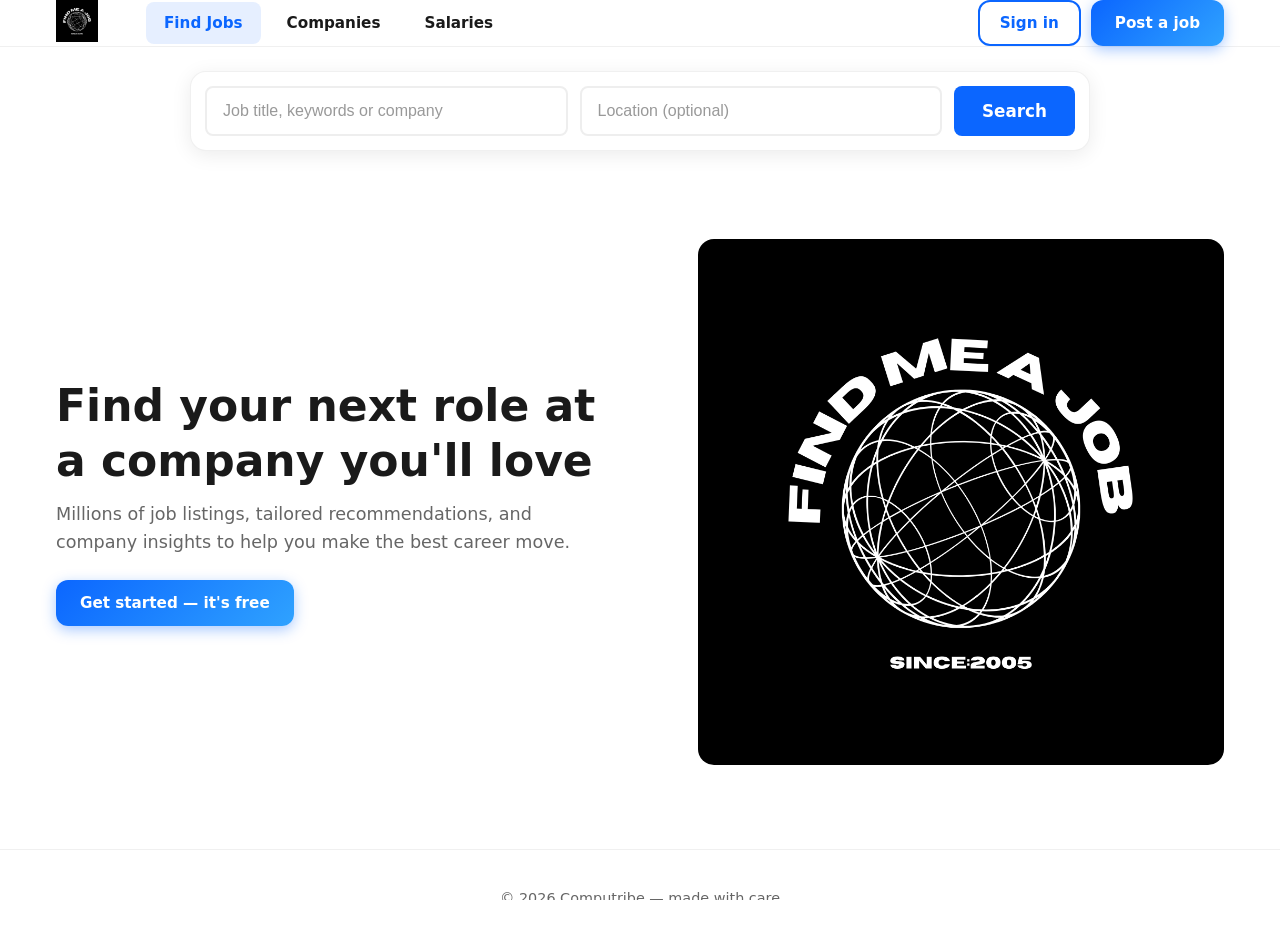
<file: index.html>
<!doctype html>
<html lang="en">
<head>
  <meta charset="utf-8" />
  <meta name="viewport" content="width=device-width,initial-scale=1" />
  <title>Computribe — Job Search</title>
  <link rel="shortcut icon" href="images/Find me a job logo.png" type="image/x-icon">
  <link rel="stylesheet" href="index.css">
</head>
<body>
  <header>
    <nav class="container">
      <div class="nav-left">
        <a href="index.html" aria-label="Computribe">
          <img src="images/Find me a job logo.png" alt="Computribe" class="logo">
        </a>
        
        <!-- Desktop Nav Links -->
        <div class="nav-links">
          <a href="#" class="active">Find Jobs</a>
          <a href="#">Companies</a>
          <a href="#">Salaries</a>
        </div>
      </div>

      <!-- Mobile Menu Toggle -->
      <button class="menu-toggle" id="menuToggle" aria-label="Toggle menu">
        <span></span>
        <span></span>
        <span></span>
      </button>

      <!-- Desktop Actions -->
      <div class="nav-actions">
        <a href="login.html" class="btn-ghost">Sign in</a>
        <button class="btn-primary">Post a job</button>
      </div>
    </nav>
  </header>

  <!-- Mobile Menu Panel -->
  <div class="mobile-menu" id="mobileMenu">
    <a href="#" class="active">Find Jobs</a>
    <a href="#">Companies</a>
    <a href="#">Salaries</a>
    
    <div class="mobile-menu-actions">
      <a href="login.html" class="btn-ghost" style="width:100%;text-align:center;">Sign in</a>
      <button class="btn-primary" style="width:100%;">Post a job</button>
    </div>
  </div>

  <main class="container">
    <section class="search-bar" role="search" aria-label="Job search">
      <input type="search" placeholder="Job title, keywords or company" aria-label="Search jobs">
      <input type="text" placeholder="Location (optional)" aria-label="Location">
      <button type="submit" aria-label="Search">Search</button>
    </section>

    <section class="hero">
      <div class="content">
        <h1>Find your next role at a company you'll love</h1>
        <p>Millions of job listings, tailored recommendations, and company insights to help you make the best career move.</p>
        <div class="cta">
          <a href="login.html"><button class="btn-primary">Get started — it's free</button></a>
        </div>
      </div>

      <div class="media">
        <img src="images/Find me a job logo.png" alt="Job search illustration" class="hero-illustration">
      </div>
    </section>
  </main>

  <footer>
    <div class="container">
      <p>&copy; <span id="year"></span> Computribe — made with care</p>
    </div>
  </footer>

  <!-- Link to External JavaScript -->
  <script src="index.js"></script>
</body>
</html>
</file>
<file: index.css>
/* ===== COMPLETE IMPROVED CSS ===== */
*{
  box-sizing:border-box;
  margin:0;
  padding:0;
}

:root{
  --brand: #0b66ff;
  --brand-dark: #0056d2;
  --accent: #2fa2ff;
  --muted: rgba(0,0,0,0.06);
  --bg: #ffffff;
  --surface: #fbfdff;
  --text: #1a1a1a;
  --text-muted: #666;
  --shadow: 0 4px 20px rgba(0,0,0,0.08);
  --shadow-hover: 0 8px 30px rgba(11, 102, 255, 0.25);
  --radius: 12px;
  --radius-sm: 8px;
}

html,body{
  height:100%;
  font-family: 'Segoe UI', Inter, system-ui, -apple-system, Roboto, sans-serif;
  background:var(--bg);
  color:var(--text);
  overflow-x:hidden;
  width:100%;
  -webkit-font-smoothing:antialiased;
}

a{text-decoration:none;color:inherit;}
button{font-family:inherit;}

.container{
  width:100%;
  max-width:1200px;
  margin:0 auto;
  padding:0 16px;
}

/* ===== HEADER & NAV ===== */
header{
  position:sticky;
  top:0;
  z-index:1000;
  background:rgba(255,255,255,0.96);
  backdrop-filter:blur(12px);
  border-bottom:1px solid var(--muted);
}

nav{
  display:flex;
  align-items:center;
  justify-content:space-between;
  padding:12px 0;
  gap:12px;
}

.nav-left{
  display:flex;
  align-items:center;
  gap:16px;
  flex:1;
}

.logo{
  height:36px;
  width:auto;
  object-fit:contain;
  flex-shrink:0;
}

/* Mobile Menu Toggle */
.menu-toggle{
  display:flex;
  flex-direction:column;
  justify-content:center;
  align-items:center;
  width:44px;
  height:44px;
  background:var(--surface);
  border:1px solid var(--muted);
  border-radius:var(--radius-sm);
  cursor:pointer;
  padding:10px;
  gap:5px;
  flex-shrink:0;
  transition:all 0.3s ease;
}

.menu-toggle span{
  display:block;
  width:20px;
  height:2px;
  background:#333;
  border-radius:2px;
  transition:all 0.3s ease;
}

.menu-toggle.active span:nth-child(1){
  transform:rotate(45deg) translate(5px,5px);
}
.menu-toggle.active span:nth-child(2){opacity:0;}
.menu-toggle.active span:nth-child(3){
  transform:rotate(-45deg) translate(5px,-5px);
}

/* Nav Links - Desktop */
.nav-links{
  display:none;
}

/* Mobile Slide Menu */
.mobile-menu{
  position:fixed;
  top:65px;
  left:0;
  right:0;
  bottom:0;
  background:#fff;
  padding:20px;
  display:flex;
  flex-direction:column;
  gap:8px;
  transform:translateX(100%);
  transition:transform 0.3s ease;
  z-index:999;
  overflow-y:auto;
}

.mobile-menu.active{
  transform:translateX(0);
}

.mobile-menu a{
  display:block;
  padding:16px 20px;
  font-size:1.1rem;
  font-weight:600;
  color:var(--text);
  border-radius:var(--radius);
    transition:background 0.2s ease, color 0.2s ease;
}
.mobile-menu-actions{
  display:flex;
  flex-direction:column;
  gap:12px;
  margin-top:20px;
  padding-top:20px;
  border-top:1px solid var(--muted);
}

/* Nav Actions (Desktop) */
.nav-actions{
  display:none;
  align-items:center;
  gap:10px;
}

/* ===== BUTTONS ===== */
.btn-ghost{
  display:inline-flex;
  align-items:center;
  justify-content:center;
  background:transparent;
  border:2px solid var(--brand);
  color:var(--brand);
  font-weight:700;
  padding:12px 20px;
  border-radius:var(--radius);
  cursor:pointer;
  font-size:0.95rem;
  transition:all 0.2s ease;
  min-height:46px;
  white-space:nowrap;
}

.btn-ghost:hover{
  background:var(--brand);
  color:#fff;
}

.btn-primary{
  display:inline-flex;
  align-items:center;
  justify-content:center;
  background:linear-gradient(135deg,var(--brand),var(--accent));
  color:#fff;
  border:none;
  padding:12px 24px;
  border-radius:var(--radius);
  cursor:pointer;
  font-weight:800;
  font-size:0.95rem;
  transition:all 0.2s ease;
  min-height:46px;
  white-space:nowrap;
  box-shadow:0 4px 14px rgba(11,102,255,0.35);
}

.btn-primary:hover{
  transform:translateY(-2px);
  box-shadow:var(--shadow-hover);
}

.btn-primary:active{
  transform:translateY(0);
}

/* ===== SEARCH BAR ===== */
.search-bar{
  display:flex;
  flex-direction:column;
  gap:12px;
  background:#fff;
  padding:20px;
  border-radius:16px;
  border:1px solid var(--muted);
  box-shadow:var(--shadow);
  margin:24px auto;
  width:calc(100% - 32px);
}

.search-bar input{
  width:100%;
  padding:16px 18px;
  border:2px solid #eee;
  border-radius:var(--radius-sm);
  font-size:1rem;
  transition:border-color 0.2s ease;
}

.search-bar input:focus{
  outline:none;
  border-color:var(--brand);
}

.search-bar input::placeholder{
  color:#999;
}

.search-bar button{
  padding:18px;
  border-radius:var(--radius-sm);
  border:none;
  background:var(--brand);
  color:#fff;
  font-weight:800;
  font-size:1.05rem;
  cursor:pointer;
  transition:all 0.2s ease;
}

.search-bar button:hover{
  background:var(--brand-dark);
}

/* ===== HERO SECTION ===== */
.hero{
  display:flex;
  flex-direction:column-reverse;
  align-items:center;
  text-align:center;
  gap:24px;
  padding:32px 0 48px;
}

.hero .content{
  width:100%;
}

.hero h1{
  font-size:1.75rem;
  font-weight:800;
  line-height:1.25;
  color:var(--text);
  margin-bottom:12px;
}

.hero p{
  color:var(--text-muted);
  font-size:1rem;
  line-height:1.6;
  margin-bottom:24px;
}

.hero .cta{
  display:flex;
  flex-direction:column;
  gap:12px;
}

.hero .cta .btn-primary{
  width:100%;
}

.hero .media{
  width:100%;
  display:flex;
  justify-content:center;
}

.hero-illustration{
  width:100%;
  max-width:320px;
  height:auto;
  border-radius:16px;
}

/* ===== FOOTER ===== */
footer{
  padding:32px 16px;
  text-align:center;
  color:var(--text-muted);
  font-size:0.9rem;
  border-top:1px solid var(--muted);
  margin-top:20px;
}

/* ===== RESPONSIVE: TABLET ===== */
@media (min-width: 768px){
  .menu-toggle{display:none;}
  .mobile-menu{display:none !important;}
  
  .nav-links{
    display:flex;
    align-items:center;
    gap:6px;
    margin-left:20px;
  }
  
  .nav-links a{
    padding:10px 14px;
    font-size:0.95rem;
    font-weight:600;
    color:var(--text);
    border-radius:var(--radius-sm);
    transition:all 0.2s ease;
  }
  
  .nav-links a:hover,
  .nav-links a.active{
    background:rgba(11,102,255,0.1);
    color:var(--brand);
  }
  
  .nav-actions{
    display:flex;
    gap:10px;
  }
  
  .search-bar{
    flex-direction:row;
    flex-wrap:wrap;
    max-width:800px;
    padding:12px;
    gap:10px;
  }
  
  .search-bar input{
    flex:1;
    min-width:180px;
    padding:14px 16px;
  }
  
  .search-bar button{
    width:auto;
    min-width:120px;
    padding:14px 28px;
  }
  
  .hero{
    padding:48px 0;
    gap:32px;
  }
  
  .hero h1{font-size:2.25rem;}
  
  .hero .cta{
    flex-direction:row;
  }
  
  .hero .cta .btn-primary{
    width:auto;
  }
  
  .hero-illustration{max-width:400px;}
}

/* ===== RESPONSIVE: DESKTOP ===== */
@media (min-width: 1200px){
  nav{padding:14px 0;}
  .logo{height:42px;}
  
  .nav-links{
    gap:8px;
    margin-left:32px;
  }
  
  .nav-links a{
    padding:12px 18px;
  }
  
  .search-bar{
    max-width:900px;
    padding:14px;
    gap:12px;
  }
  
  .hero{
    flex-direction:row;
    text-align:left;
    justify-content:space-between;
    padding:64px 0;
    gap:48px;
  }
  
  .hero .content{
    flex:1;
    max-width:540px;
  }
  
  .hero h1{
    font-size:2.75rem;
  }
  
  .hero p{
    font-size:1.1rem;
  }
  
  .hero .media{
    flex:0 0 45%;
  }
  
  .hero-illustration{
    max-width:100%;
  }
  
  footer{padding:40px 0;}
}

/* ===== ACCESSIBILITY ===== */
@media (prefers-reduced-motion: reduce){
  *{animation:none !important;transition:none !important;}
}

.sr-only{
  position:absolute;width:1px;height:1px;padding:0;margin:-1px;
  overflow:hidden;clip:rect(0,0,0,0);border:0;
}
</file>
